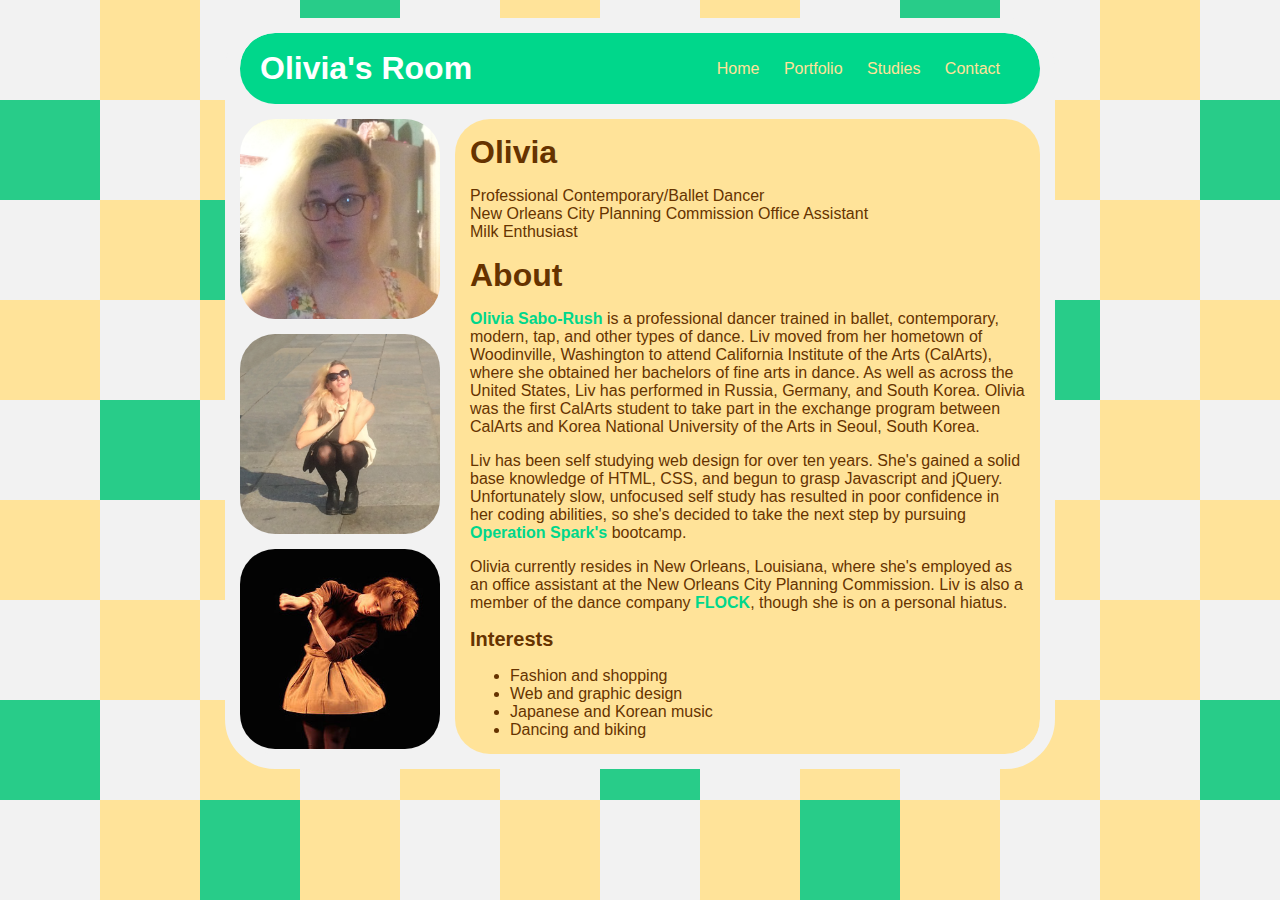
<file: index.html>
<!DOCTYPE html>
<html>
    <head>
        <title>Olivia's Room</title>
          <style>
            body {
                background: #ffe399 url("/back2.png");
                color: #663300;
                padding: 10px;
                font-family: arial;
            }
            header {
                font-size: 2em;
                font-weight: bold;
            }
            #all-contents {
                max-width: 800px;
                margin: auto;
                /*border:5px white solid;*/
                border:15px #f2f2f2 solid;
                border-radius:50px;
                overflow:hidden;
                background:#f2f2f2;
            }
            span {
                font-weight:bold;
                color:#00D78B;
            }

            /* navigation menu */
            nav {
                background: #00D78B;
                margin: 0 auto;
                /*margin-bottom:15px;*/
                display: flex;
                padding:10px 20px 10px 20px;
                border-radius:35px;
                vertical-align:middle;
            }
            nav header {
                display: flex;
                align-items: center;
                color: #fff;
                flex: 1;
            }
            nav ul {
                list-style-image: none;
                float:right;
                padding:0px;
                padding-left:50px;
            }
            nav li {
                display: inline-block;
                padding-right: 20px;
                vertical-align:middle;
            }
            nav a {
                text-decoration: none;
                color: #ffe399;
            }
            
            nav a:hover {
                color:#fff;
            }

            /* main container area beneath menu */
            main {
                background: #f2f2f2;
                display: flex;
                padding:inherit;
            }
            .sidebar {
                /*background: #ffe399;*/
                border-radius:35px;
                margin-right: 15px;
                padding: 0;
            }
            .sidebar ul {
                list-style-image: none;
                padding:0;
            }
            .sidebar li {
                display:block;
                height:200px;
                margin-top:15px;
            }
            .sidebar img {
                width: 200px;
                height:200px;
                border-radius:35px;
            }
            .imgs {
                margin:0;
            }
            .content {
                background: #ffe399;
                border-radius:35px;
                flex: 1;
                padding: 15px;
                margin-top:15px;
            }
            .interests header {
                font-size: 1.25em;
            }
            .interests ul {
                margin-bottom:0;
            }
        </style>
    </head>
    <body>
        <div id="all-contents">
            <nav>
                <header>Olivia's Room</header>
                <ul>
                    <li><a href="index.html">Home</a></li>
                    <li><a href="portfolio.html">Portfolio</a></li>
                    <li><a href="studies.html">Studies</a></li>
                    <li><a href="mailto:w.phrush@gmail.com">Contact</a></li>
                </ul>
            </nav>
            
            <main>
                <div class="sidebar">
                    <ul class="imgs">
                        <li><img src="/me1.png"></li>
                        <li><img src="/me2.png"></li>
                        <li><img src="/me3.png"></li>
                    </ul>
                        
                </div>
                
                <div class="content">
                    <header>Olivia</header>
                
                    <p>
                        Professional Contemporary/Ballet Dancer
                       <br> New Orleans City Planning Commission Office Assistant
                       <br> Milk Enthusiast
                    </p>
                    <header>About</header>
                    <p>
                        <span>Olivia Sabo-Rush</span> is a professional dancer trained in ballet, contemporary, modern, tap, and other types of dance. 
                        Liv moved from her hometown of Woodinville, Washington to attend California Institute of the Arts (CalArts), where she obtained her bachelors of fine arts in dance. 
                        As well as across the United States, Liv has performed in Russia, Germany, and South Korea. 
                        Olivia was the first CalArts student to take part in the exchange program between CalArts and Korea National University of the Arts in Seoul, South Korea.
                        <p>Liv has been self studying web design for over ten years. She's gained a solid base knowledge of HTML, CSS, and begun to grasp Javascript and jQuery. Unfortunately slow, unfocused self study has resulted in poor confidence in her coding abilities, so she's decided to take the next step by pursuing <span>Operation Spark's</span> bootcamp. 
                        <p>Olivia currently resides in New Orleans, Louisiana, where she's employed as an office assistant at the New Orleans City Planning Commission. Liv is also a member of the dance company <span>FLOCK</span>, though she is on a personal hiatus.
                    </p>
                    <section class="interests">
                        <header>Interests</header>
                        <ul>
                            <li>Fashion and shopping</li>
                            <li>Web and graphic design</li>
                            <li>Japanese and Korean music</li>
                            <li>Dancing and biking</li>
                        </ul>
                    </section>
                </div>
            </main>
        </div>
    </body>
</html>
</file>
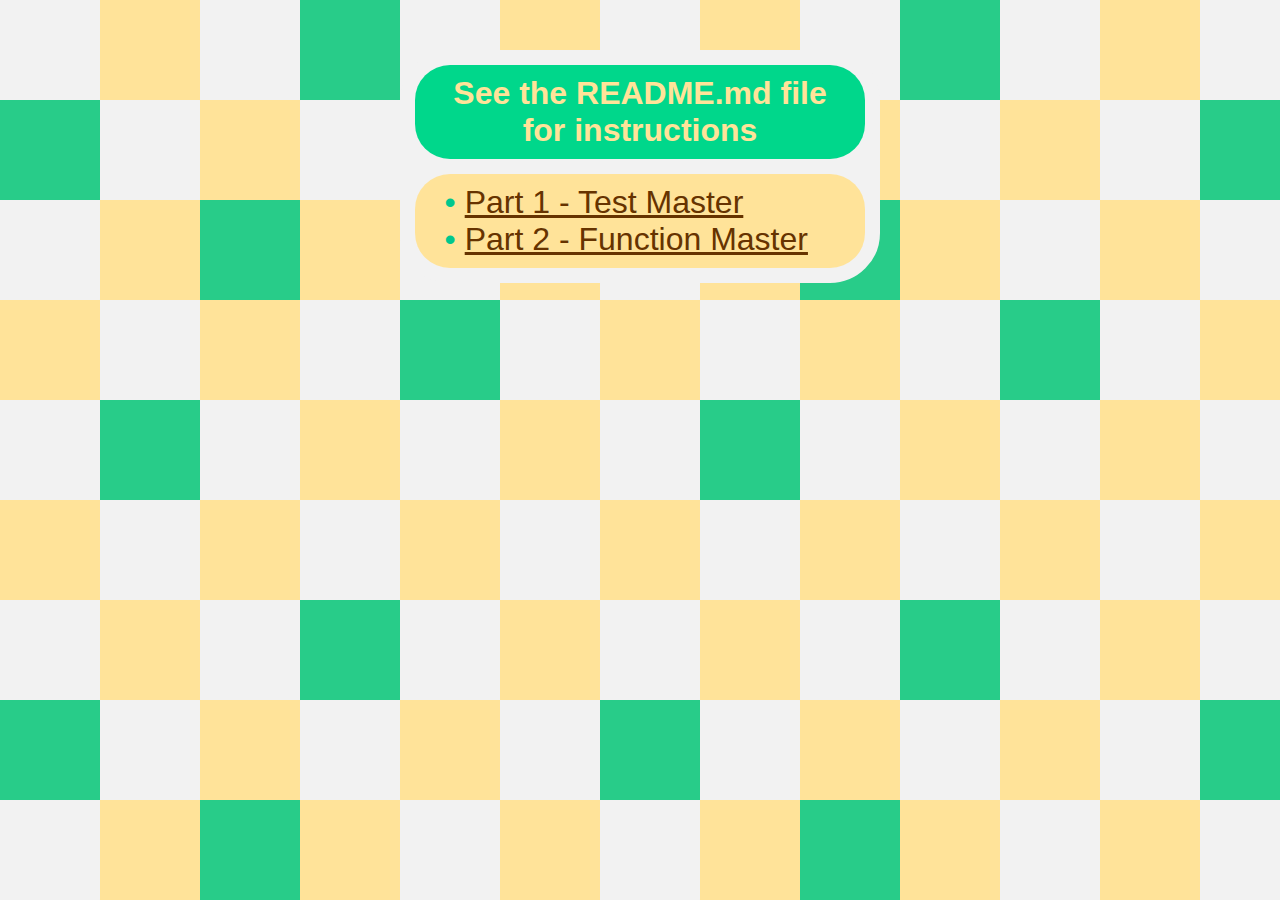
<file: projects/function-master/index.html>
<!doctype html>
<html>
    <head>
        <meta charset="utf-8">
        <title>Function Master</title>
        <meta name="description" content="Function Master: Learn to master the function">
        <style type="text/css">
            body {
                font-family:arial;
                background: #ffe399 url("/back2.png");
            }
            div {
                margin: 50px auto;
                border:15px #f2f2f2 solid;
                border-radius:50px;
                background:#f2f2f2;
                width:450px;
            }
            
            p{
                background: #00D78B;
                margin: 0 0 15px 0;
                /*margin-bottom:15px;*/
                display: flex;
                border-radius:35px;
                vertical-align:middle;
                font-size:2em;
                font-weight:bold;
                text-align:center;
                color:#ffe399;
                padding:10px 20px 10px 20px;
            }
            
            ul {
                /*list-style-image:url("https://upload.wikimedia.org/wikipedia/commons/7/73/Yes_check.gif");*/
                /*list-style:#00D78B;*/
                /*list-style: inside ;*/
                /*list-style-type:armenian;*/
                background: #ffe399;
                border-radius:35px;
                flex: 1;
                /*padding: 30px;*/
                margin:0;
                font-size:2em;
                list-style: none;
                /*padding:0;*/
                padding:10px 20px 10px 20px;
                }
                
            li { 
                padding-left: 1em; 
                text-indent: -.7em;
            }
            
            li:before {
                content: "• ";
                color: #00C78D ; /* or whatever color you prefer */
            }
            a {
                color:#663300;
            }
            a:hover {
                color:#00D78B;
            }
        </style>
    </head>
    <body>
        <div>
            <p>See the README.md file for instructions</p>
            <ul>
              <li><a href="test-master.html">Part 1 - Test Master</a></li>
              <li><a href="function-master.html">Part 2 - Function Master</a></li>
            </ul>
        </div>
    </body>
</html>
</file>
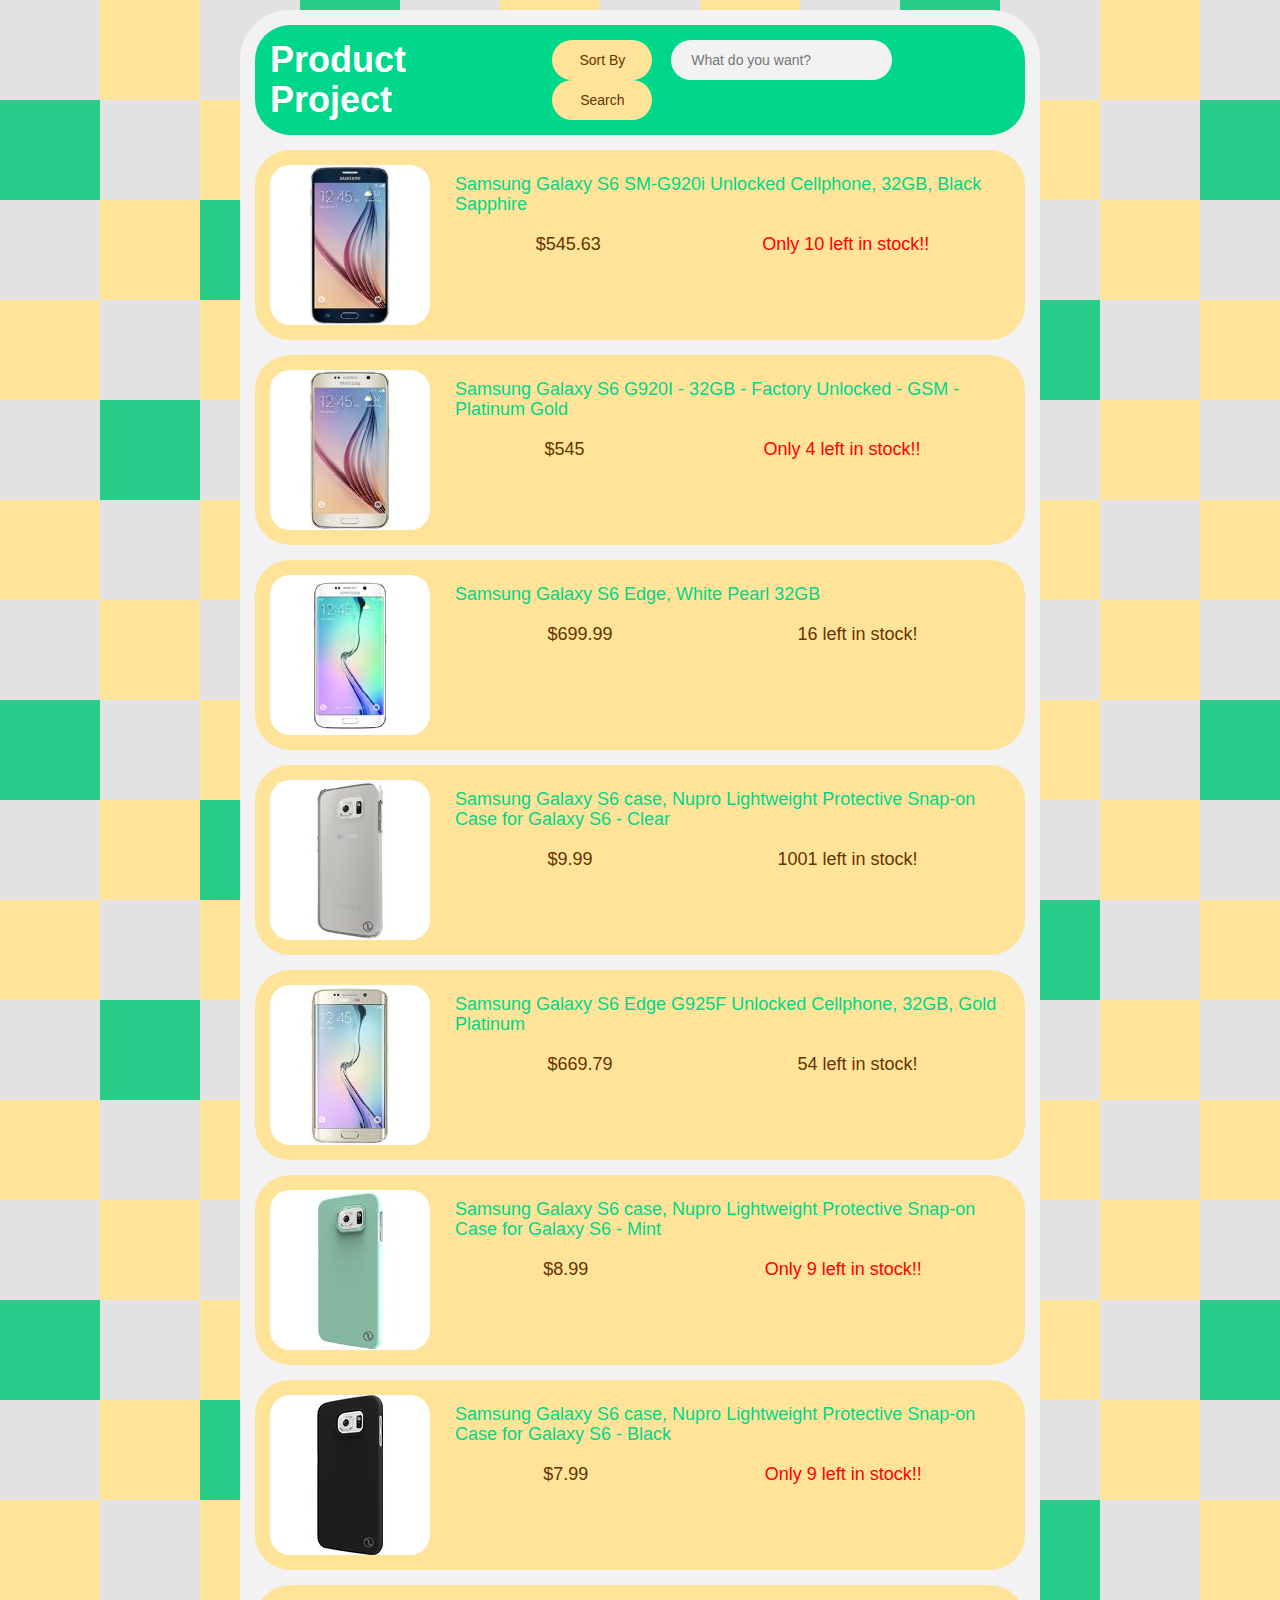
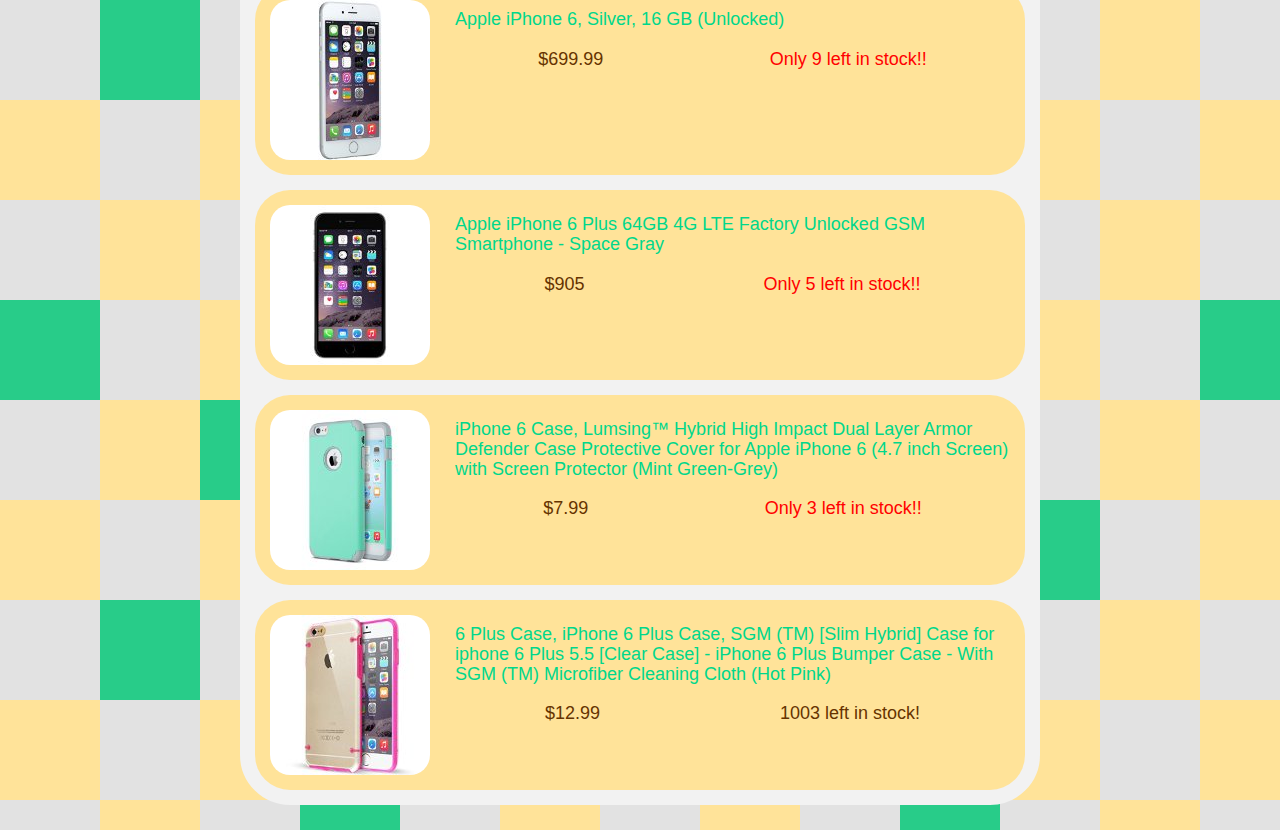
<file: projects/product-project/index.html>
<!DOCTYPE html>
<html>
    <head>
        <script src="bower_components/lodash/lodash.min.js"></script>
        <script src="bower_components/jquery/dist/jquery.min.js"></script>
        <link rel="stylesheet" href="bower_components/bootstrap/dist/css/bootstrap.min.css">
        <link rel="stylesheet" href="bower_components/bootstrap/dist/css/bootstrap-theme.min.css">
        <link rel="stylesheet" href="listing.css">
        <script src="bower_components/bootstrap/dist/js/bootstrap.min.js"></script>
        <script type="text/javascript" src="bower_components/notes/notes.js"></script>
        <script type="text/javascript" src="js/lib/spin.min.js"></script>
        <script type="text/javascript" src="js/view/pacifier.js"></script>
        <script type="text/javascript" src="js/products.js"></script>
        <title>Product Project</title>
    </head>
    <body>
        <div id="container" class="container">
            <nav>
                <h1>Product Project</h1>
                
                <div id="search">
                  <!--<div class="dropdown-div">-->
                    <button class="dropbtn">Sort By</button>
                    <div id="myDropdown" class="dropdown-content">
                        <a id="reset" class="type">All</a>
                    </div>
                  <!--</div>-->
                  <input type="text" id="search-box" placeholder="What do you want?"/>
                  <button type="search" id="search-btn">Search</button>
                </div>
            </nav>
            <main>
                <div id="lightBox">
                    
                </div>
                <div class="content">
                    
                </div>
            </main>
            
        </div>
        <script>
            $(function () {
                // window.opspark.notes.show();
            });
            $('.products').append($('<p>').text("test"))
            
            // $(document).ready(function() {
            //     $.getJSON('data/product.json', function (product) {
            //         console.log(product[0].image)
            //         var $product = $('<div>').addClass('product')
                    
            //         var $img = $('<img>').attr('src','img/product/thumbs/'+product[0].image) 
                    
            //         product.forEach(function(e,i,a) {
            //             $img.appendTo($product)
            //         })
                    
            //         $('.item-img img').attr('src','img/product/thumbs/'+product[0].image)
                    
            //         $img.appendTo($product)
                    
            //         $product.appendTo('.content')
                    
            //     }).fail(function() { console.log('getJSON on discography failed!'); });
            // })
        </script>
    </body>
</html>
</file>
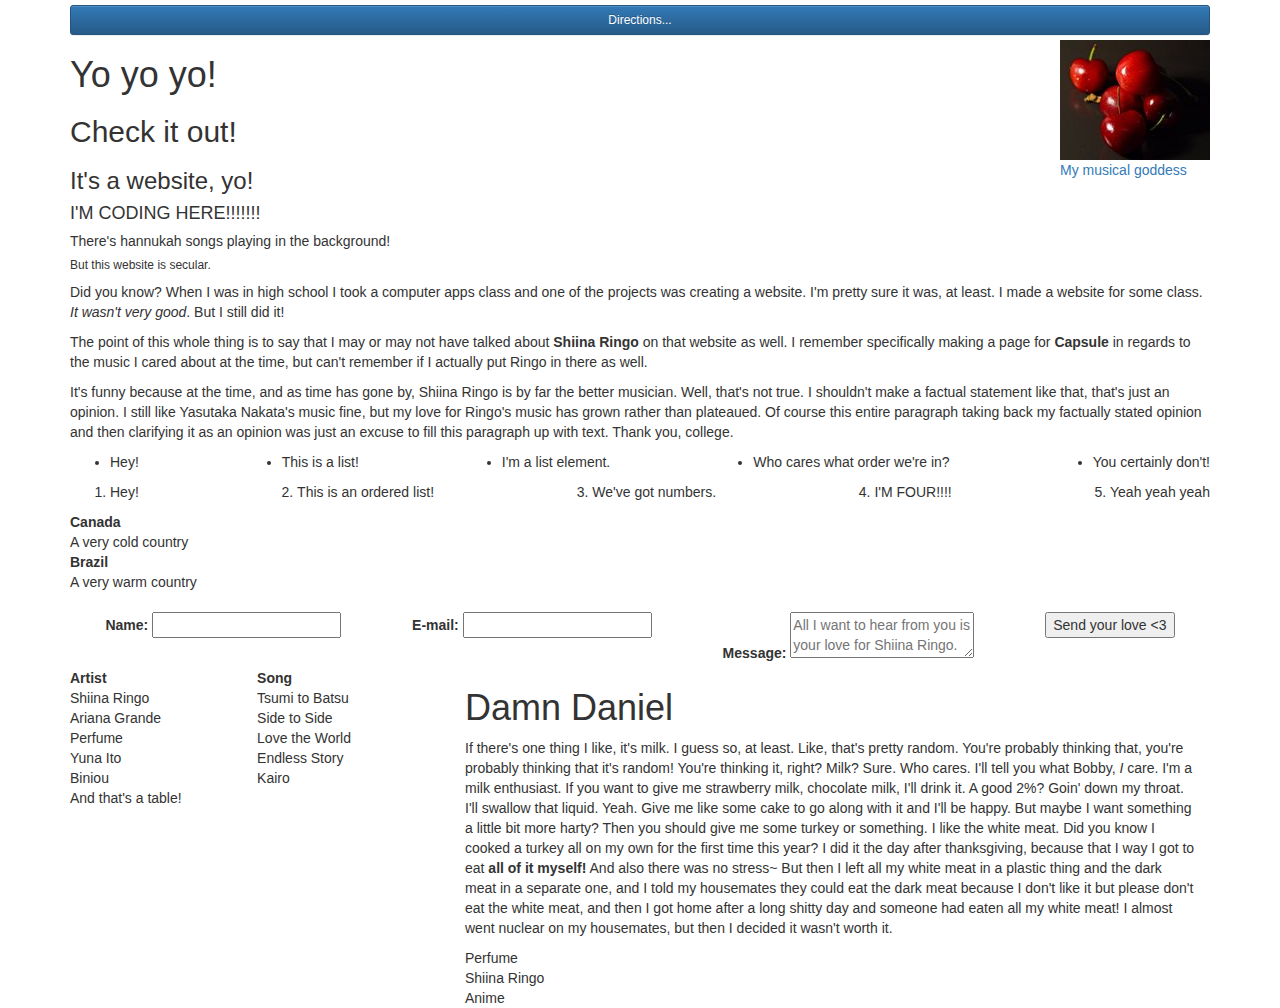
<file: projects/well-of-html/index.html>
<!DOCTYPE html>
<html>

<head>
    <script src="bower_components/jquery/dist/jquery.min.js"></script>
    <link rel="stylesheet" href="bower_components/bootstrap/dist/css/bootstrap.min.css">
    <link rel="stylesheet" href="bower_components/bootstrap/dist/css/bootstrap-theme.min.css">
    <link rel="stylesheet" href="css/custom.css" type="text/css" />
    <script src="bower_components/bootstrap/dist/js/bootstrap.min.js"></script>
    <script type="text/javascript" src="bower_components/notes/notes.js"></script>
    <title>A Well of HTML</title>
    <style type="text/css">
        
    </style>
</head>

<body>
    <div id="container" class="container">
        <!-- ALL YOUR MARKUP GOES BELOW HERE -->
        <div class="left">
            <img src="img/cherries.jpg"/>
            <br><a href="https://en.wikipedia.org/wiki/Ringo_Sheena">My musical goddess</a>
        </div>
        <h1>Yo yo yo!</h1>
        <h2>Check it out!</h2>
        <h3>It's a website, yo!</h3>
        <h4>I'M CODING HERE!!!!!!!</h4>
        <h5>There's hannukah songs playing in the background!</h5>
        <h6>But this website is secular.</h6>
        <p>Did you know? When I was in high school I took a computer apps class and one of the projects was creating a website. I'm pretty sure it was, at least. I made a website for some class. <i>It wasn't very good</i>. But I still did it!</p>
        <p>The point of this whole thing is to say that I may or may not have talked about <b>Shiina Ringo</b> on that website as well. I remember specifically making a page for <b>Capsule</b> in regards to the music I cared about at the time, but can't remember if I actually put Ringo in there as well.</p>
        <p>It's funny because at the time, and as time has gone by, Shiina Ringo is by far the better musician. Well, that's not true. I shouldn't make a factual statement like that, that's just an opinion. I still like Yasutaka Nakata's music fine, but my love for Ringo's music has grown rather than plateaued. Of course this entire paragraph taking back my factually stated opinion and then clarifying it as an opinion was just an excuse to fill this paragraph up with text. Thank you, college.</p>
        
        <ul>
            <li>Hey!</li>
            <li>This is a list!</li>
            <li>I'm a list element.</li>
            <li>Who cares what order we're in?</li>
            <li>You certainly don't!</li>
        </ul> 
        
        <ol>
            <li>Hey!</li>
            <li>This is an ordered list!</li>
            <li>We've got numbers.</li>
            <li>I'M FOUR!!!!</li>
            <li>Yeah yeah yeah</li>
        </ol> 
        
        <dl>
          <dt>Canada</dt>
          <dd>A very cold country</dd>
          <dt>Brazil</dt>
          <dd>A very warm country</dd>
        </dl>
        
        <form class="example-form">
            <div>
                <label for="name">Name:</label>
                <input type="text" id="name" />
            </div>
            <div>
                <label for="mail">E-mail:</label>
                <input type="email" id="mail" />
            </div>
            <div>
                <label for="msg">Message:</label>
                <textarea id="msg" placeholder="All I want to hear from you is your love for Shiina Ringo."></textarea>
            </div>
        
            <div class="button">
                <button type="submit">Send your love <3</button>
            </div>
        </form>
        
        <table class="col-md-4">
            <thead>
                <tr>
                    <th>Artist</th>
                    <th>Song</th>
                </tr>
            </thead>
            <tfoot>
                <tr>
                    <td colspan="2">And that's a table!</td>
                </tr>
            </tfoot>
            <tbody>
                <tr>
                    <td>Shiina Ringo</td>
                    <td>Tsumi to Batsu</td>
                </tr>
                <tr>
                    <td>Ariana Grande</td>
                    <td>Side to Side</td>
                </tr>
                <tr>
                    <td>Perfume</td>
                    <td>Love the World</td>
                </tr>
                <tr>
                    <td>Yuna Ito</td>
                    <td>Endless Story</td>
                </tr>
                <tr>
                    <td>Biniou</td>
                    <td>Kairo</td>
                </tr>
            </tbody>
        </table>
        
        <div class="col-md-8">
            <div class="shit"><h1>Damn Daniel</h1></div>
            <div class="milk"><p>If there's one thing I like, it's milk. I guess so, at least. Like, that's pretty random. You're probably thinking that, you're probably thinking that it's random! You're thinking it, right? Milk? Sure. Who cares. I'll tell you what Bobby, <i>I</i> care. I'm a milk enthusiast. If you want to give me strawberry milk, chocolate milk, I'll drink it. A good 2%? Goin' down my throat. I'll swallow that liquid. Yeah. Give me like some cake to go along with it and I'll be happy. But maybe I want something a little bit more harty? Then you should give me some turkey or something. I like the white meat. Did you know I cooked a turkey all on my own for the first time this year? I did it the day after thanksgiving, because that I way I got to eat <b>all of it myself!</b> And also there was no stress~ But then I left all my white meat in a plastic thing and the dark meat in a separate one, and I told my housemates they could eat the dark meat because I don't like it but please don't eat the white meat, and then I got home after a long shitty day and someone had eaten all my white meat! I almost went nuclear on my housemates, but then I decided it wasn't worth it.</p></div>
            <div class="perfume">Perfume</div>
            <div class="ringo">Shiina Ringo</div>
            <div class="anime">Anime</div>
        </div>
        
        <!-- ALL YOUR MARKUP GOES ABOVE HERE -->
    </div>
    <script>
        $(function () {
            window.opspark.notes.show();
        });
    </script>
</body>

</html>
</file>
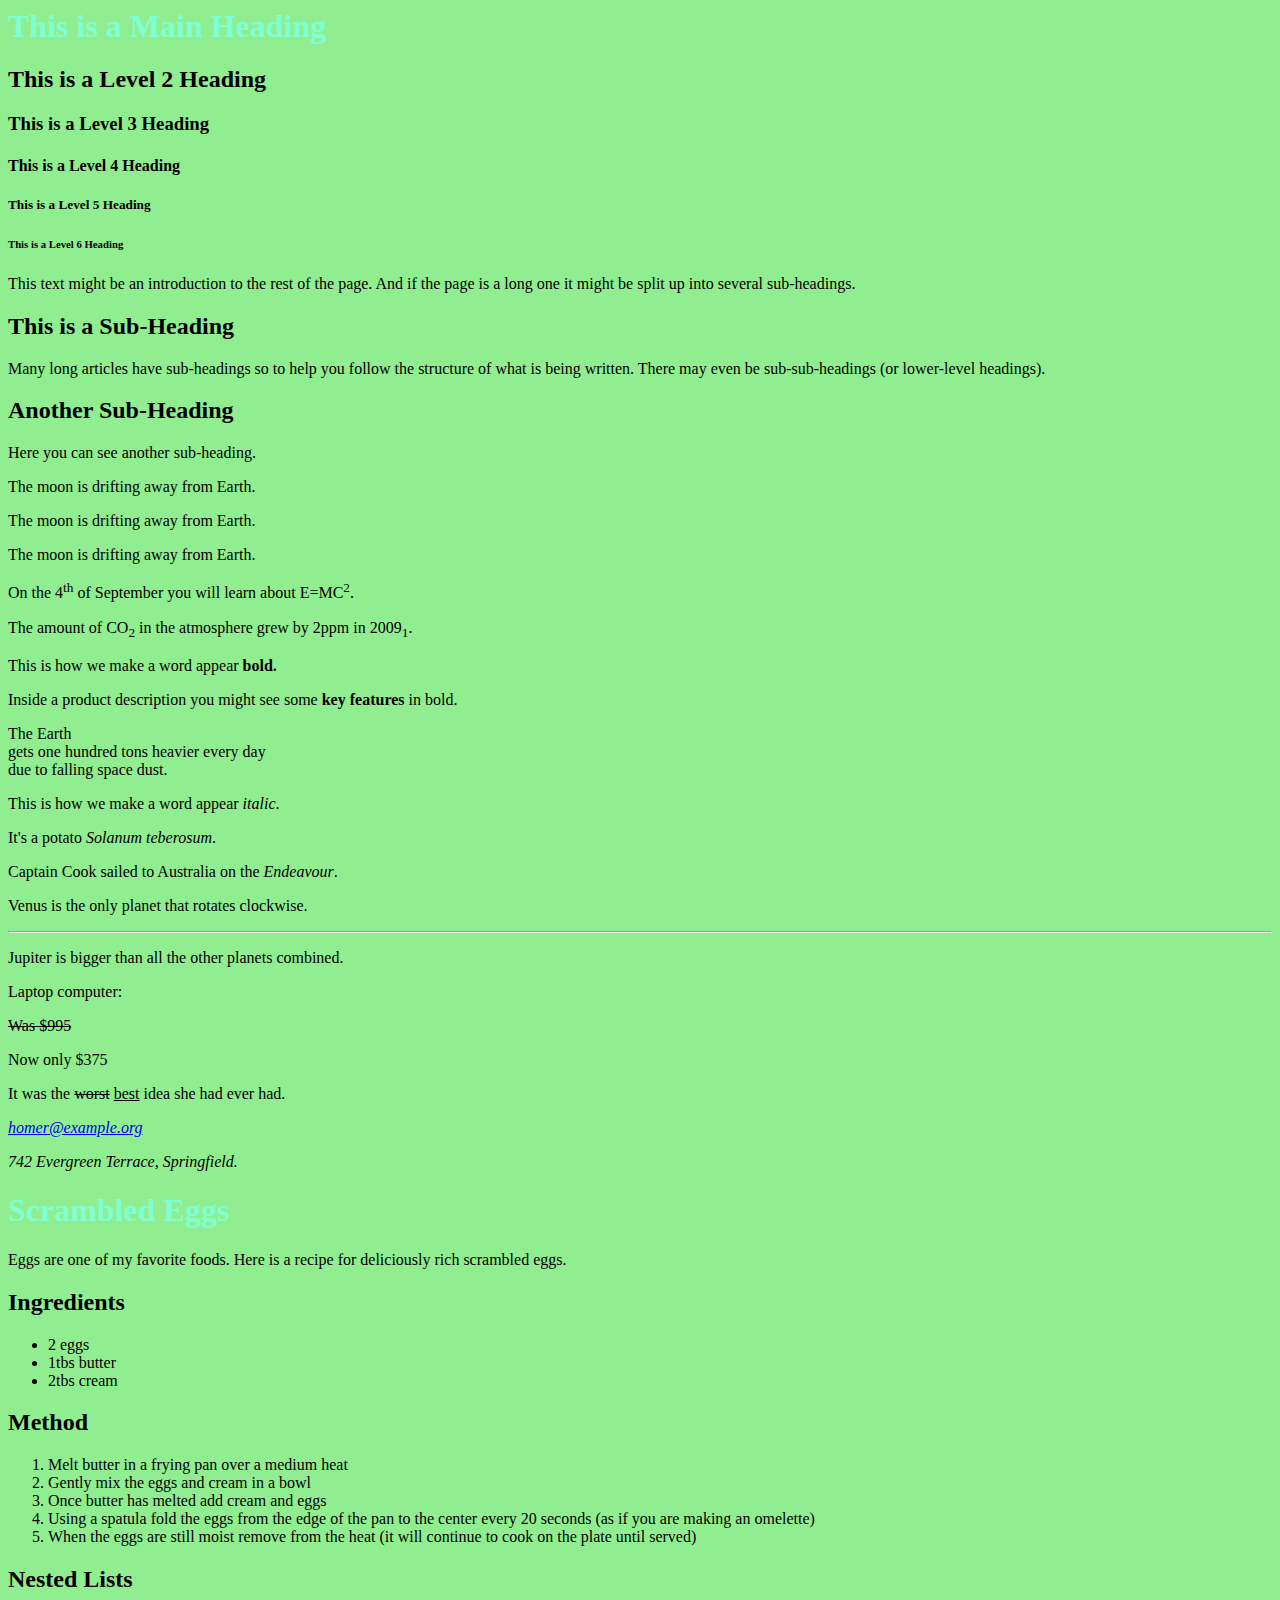
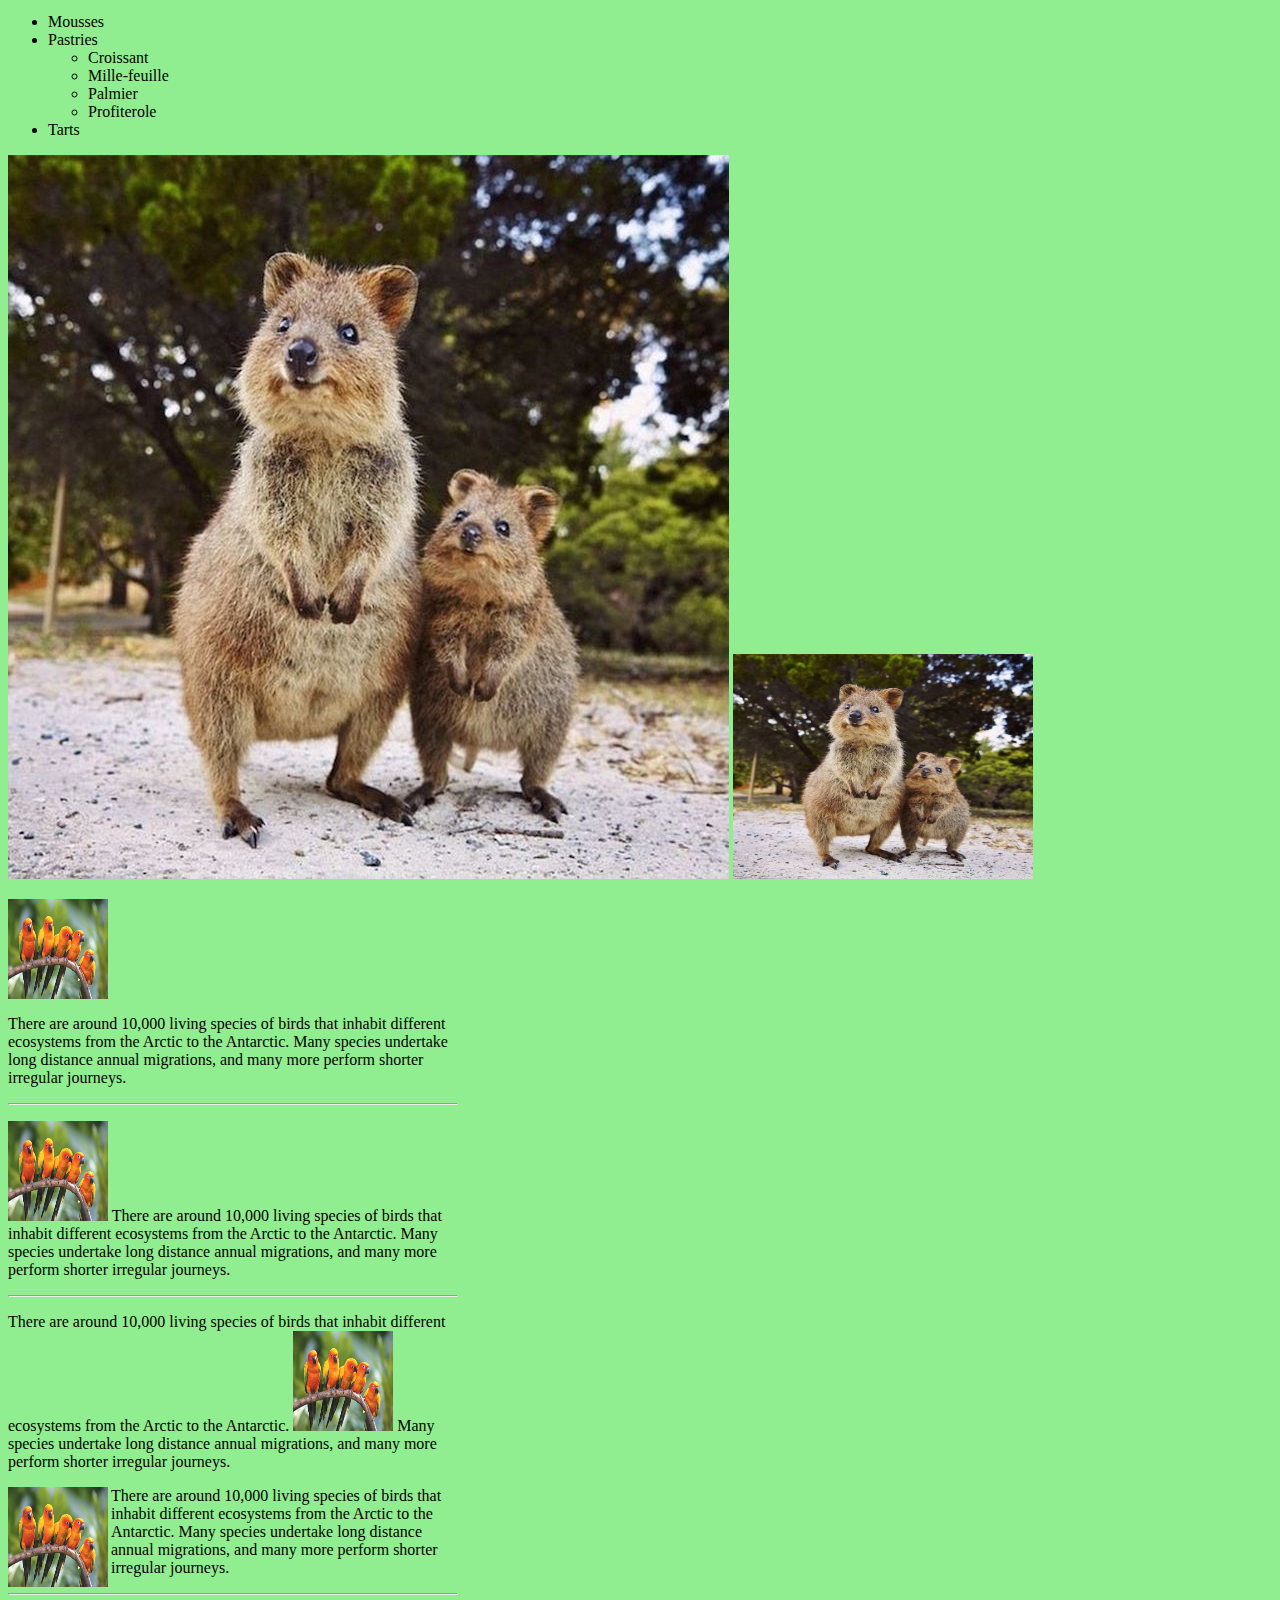
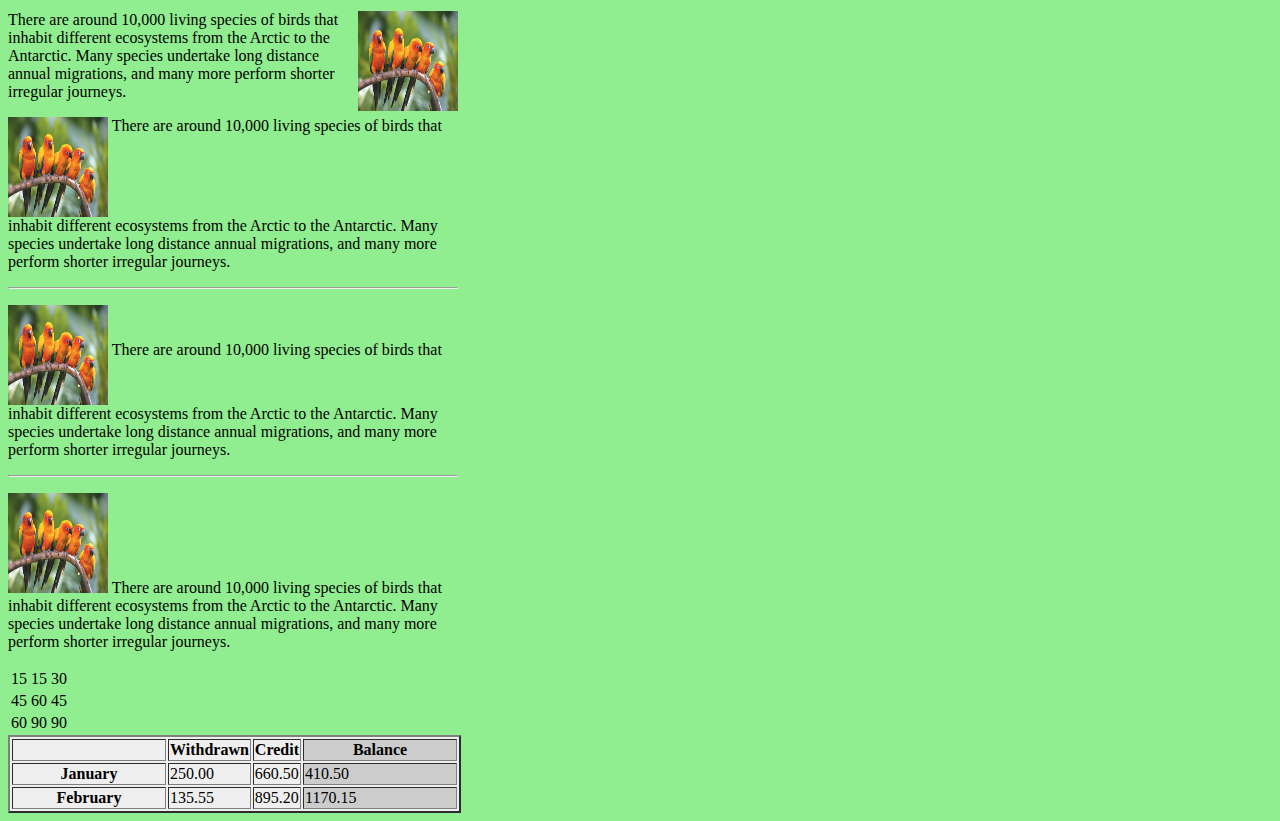
<file: projects/product-project/.notes/basic_html.html>
<html>
<head>
  <title>Code Garden</title>
  <style>
  body {
    background-color: lightgreen;
  }
  h1 {
    color: aquamarine;
  }
  </style>
</head>
<body>
  <h1>This is a Main Heading</h1>
  <h2>This is a Level 2 Heading</h2>
  <h3>This is a Level 3 Heading</h3>
  <h4>This is a Level 4 Heading</h4>
  <h5>This is a Level 5 Heading</h5>
  <h6>This is a Level 6 Heading</h6>

  <p>This text might be an introduction to the rest of the page. And if the page is a
    long one it might be split up into several sub-headings.</p>
    <h2>This is a Sub-Heading</h2>
    <p>Many long articles have sub-headings so to help you follow the structure of what
      is being written. There may even be sub-sub-headings (or lower-level headings).
    </p>
    <h2>Another Sub-Heading</h2>
    <p>Here you can see another sub-heading.</p>

    <p>The moon is drifting away from Earth.</p>
    <p>The moon        is drifting away from Earth.</p>
    <p>The moon is drifting away from
      
      Earth.</p>

      <p>On the 4<sup>th</sup> of September you will learn about E=MC<sup>2</sup>.</p>
      <p>The amount of CO<sub>2</sub> in the atmosphere grew by 2ppm in 2009<sub>1</sub>.</p>

      <p>This is how we make a word appear <b>bold.</b></p>
      <p>Inside a product description you might see some <b>key features</b> in bold.</p>

      <p>The Earth<br />gets one hundred tons heavier every day<br />due to falling space dust.</p>

      <p>This is how we make a word appear <i>italic</i>.</p>
      <p>It's a potato <i>Solanum teberosum</i>.</p>
      <p>Captain Cook sailed to Australia on the <i>Endeavour</i>.</p>

      <p>Venus is the only planet that rotates clockwise.</p>
      <hr />
      <p>Jupiter is bigger than all the other planets combined.</p>

      <p>Laptop computer:</p>
      <p><s>Was $995</s></p>
      <p>Now only $375</p>

      <p>It was the <del>worst</del> <ins>best</ins> idea she had ever had.</p>
      <address>
        <p><a href="mailto:homer@example.org">homer@example.org</a></p>
        <p>742 Evergreen Terrace, Springfield.</p>
      </address>
      <h1>Scrambled Eggs</h1>
      <p>Eggs are one of my favorite foods. Here is a recipe for deliciously rich scrambled eggs.</p>
      <h2>Ingredients</h2>
      <ul>
        <li>2 eggs</li>
        <li>1tbs butter</li>
        <li>2tbs cream</li>
      </ul>
      <h2>Method</h2>
      <ol>
        <li>Melt butter in a frying pan over a medium heat</li>
        <li>Gently mix the eggs and cream in a bowl</li>
        <li>Once butter has melted add cream and eggs</li>
        <li>Using a spatula fold the eggs from the edge of the pan to the center every 20 seconds (as if you are making an omelette)</li>
        <li>When the eggs are still moist remove from the heat (it will continue to cook on the plate until served)</li>
      </ol>


      <h2>Nested Lists</h2>
      <ul>
        <li>Mousses</li>
        <li>Pastries
          <ul>
            <li>Croissant</li>
            <li>Mille-feuille</li>
            <li>Palmier</li>
            <li>Profiterole</li>
          </ul>
        </li>
        <li>Tarts</li>
      </ul>
      <img src="images/quokka.jpg" alt="Quokka (Setonix brachyurus)" />
      <img src="images/quokka.jpg" alt="Quokka (Setonix brachyurus)" width="300" height="225" />
    </p>

    <!--  text wraps around images -->
    <div style="width:450">
      <img src="images/birds.jpg" alt="Bird" width="100" height="100" />
      <p>There are around 10,000 living species of birds that inhabit different ecosystems from the Arctic to the Antarctic. Many species undertake long distance annual migrations, and many more perform shorter irregular journeys.</p>
      <hr />
      <p><img src="images/birds.jpg" alt="Bird" width="100" height="100" /> There are around 10,000 living species of birds that inhabit different ecosystems from the Arctic to the Antarctic. Many species undertake long distance annual migrations, and many more perform shorter irregular journeys.</p>
      <hr />
      <p>There are around 10,000 living species of birds that inhabit different ecosystems from the Arctic to the Antarctic. <img src="images/birds.jpg" alt="Bird" width="100" height="100" /> Many species undertake long distance annual migrations, and many more perform shorter irregular journeys.</p>
    </div>

    <div style="width:450">
      <p><img src="images/birds.jpg" alt="Bird" width="100" height="100" align="left" />There are around 10,000 living species of birds that inhabit different ecosystems from the Arctic to the Antarctic. Many species undertake long distance annual migrations, and many more perform shorter irregular journeys.</p>
      <hr />
      <p><img src="images/birds.jpg" alt="Bird" width="100" height="100" align="right" />There are around 10,000 living species of birds that inhabit different ecosystems from the Arctic to the Antarctic. Many species undertake long distance annual migrations, and many more perform shorter irregular journeys.</p>
    </div>
    <div style="width:450">
      <p><img src="images/birds.jpg" alt="Bird" width="100" height="100" align="top" /> There are around 10,000 living species of birds that inhabit different ecosystems from the Arctic to the Antarctic. Many species undertake long distance annual migrations, and many more perform shorter irregular journeys.</p>
      <hr />
      <p><img src="images/birds.jpg" alt="Bird" width="100" height="100" align="middle" /> There are around 10,000 living species of birds that inhabit different ecosystems from the Arctic to the Antarctic. Many species undertake long distance annual migrations, and many more perform shorter irregular journeys.</p>
      <hr />
      <p><img src="images/birds.jpg" alt="Bird" width="100" height="100" align="bottom" /> There are around 10,000 living species of birds that inhabit different ecosystems from the Arctic to the Antarctic. Many species undertake long distance annual migrations, and many more perform shorter irregular journeys.</p>
    </div>

    <table>
      <tr>
        <td>15</td>
        <td>15</td>
        <td>30</td>
      </tr>
      <tr>
        <td>45</td>
        <td>60</td>
        <td>45</td>
      </tr>
      <tr>
        <td>60</td>
        <td>90</td>
        <td>90</td>
      </tr>
    </table>

    <table border="2" bgcolor="#efefef">
      <tr>
        <th width="150"></th>
        <th>Withdrawn</th>
        <th>Credit</th>
        <th width="150" bgcolor="#cccccc">Balance</th>
      </tr>
      <tr>
        <th>January</th>
        <td>250.00</td>
        <td>660.50</td>
        <td bgcolor="#cccccc">410.50</td>
      </tr>
      <tr>
        <th>February</th>
        <td>135.55</td>
        <td>895.20</td>
        <td bgcolor="#cccccc">1170.15</td>
      </tr>
    </table>

    <script>
    // alert(1);
    // alert(3 + 5);
    // alert( (3 + 5) * 3 );

    </script>
  </body>
  </html>
</file>
<file: projects/well-of-html/css/custom.css>
.example-form {
    display:flex;
        /*align-items: baseline;*/
    justify-content:space-around;
}

ol, ul {
    display:flex;
        /*align-items: baseline;*/
    justify-content:space-between;
}

.left {
    float:right;
    display:block;
}
</file>
<file: projects/product-project/listing.css>
.lightBox {
    position:fixed;
    top:50px;
    left:50%;
    transform: translate(-50%, 0);
    border:#e2e2e2 solid 15px;
    border-radius:35px;
    background:#ffe399;
    padding:15px;
    display: flex;
    /*height:300px;*/
    width:700px;
}

.lightBox h3 {
    color:#00D78B;
    font-weight: bold;
    width:85%;
}

.lightBox h4 {
    color:#ffe399;
    background:#00D78B;
    border-radius: 15px;
    padding:10px;
    padding-left: 25px;
}

.closer {
    position: absolute;
    right: 15px;
    padding:10px !important;
    margin:0px;
    height:40px;
    width:40px;
    text-align:center;
    cursor: default;
}

.lightBox ul {
    padding-left: 20px;
}

.colorList {
    background:red;
    display: inline-block;
    width:50%;
}

.imgContainer {
    height:250px;
    width:300px;
    background:#fff;
    overflow: hidden;
    margin-right: 25px;
    border-radius:35px;
}

.lightBox-img{
    border-radius:35px;
    height:250px;
    padding:5px;
    position:relative;
    left:50%;
    transform: translate(-50%, 0);
}

body {
    background: #e2e2e2 url("/back3.png");
    color: #663300;
    padding: 10px;
    font-family: arial;
}

.h1, .h2, .h3, h1, h2, h3 {
    font-weight: bold;
    margin-top:10px;
}

.listing {
    /*width:500px;*/
    background:#ffe399;
    padding:15px;
    display: flex;
    margin-top:15px;
    border-radius:35px;
}

.listing a {
    cursor: pointer;
    font-weight: bold;
    color:#00D78B;
}

.item-img{
    /*float:left;*/
    margin-right: 25px; 
    height:160px;
    border-radius:20px;
    cursor: pointer;
}

.item-content {
    width:100%;
}

.second-row {
    display:flex;
    justify-content: space-around;
}

/*.item-content{*/
/*    float:right;*/
/*}*/

#container {
    max-width:800px;
    border:15px solid #f2f2f2;
    background:#f2f2f2;
    padding:0;
    border-radius:50px;
    margin-bottom: 15px;
}

#btnDirections {
    display:none;
}

nav {
    display:flex;
    justify-content: space-between;
    align-items: center;
    background:#00D78B;
    padding: 15px;
    border-radius:35px;
}

/* Dropdown Button */
button {
    background-color: #ffe399;
    color: #663300;
    cursor: pointer;
    margin-left: 15px;
    padding:10px 20px;
    border-radius:20px;
    border:none;
    width: 100px;
}

nav input {
    margin-left: 15px;
    padding:10px 20px;
    border:none;
    background:#f2f2f2;
    border-radius:20px;
    /*width: 150px;*/
}

/* Dropdown button on hover & focus */
.buttonNew, button:hover, button:focus {
    background-color: #00D78B;
    padding:5px 15px;
    border:5px solid #ffe399;
}

h1 {
    margin:0;
    color:#fff;
    font-weight: bold;
}

/* The container <div> - needed to position the dropdown content */
.dropdown {
    position: relative;
    display: inline-block;
}

/* Dropdown Content (Hidden by Default) */
.dropdown-content {
    display: none;
    z-index:10000000000;
    margin-left: 15px;
    position: absolute;
    background:none;
    box-shadow: none;
    /*width:100%;*/
    justify-content: space-around;
}

.dropdown-content .type {
    margin: 5px 15px 0px 15px;
    background: #e2e2e2;
    border-radius: 20px;
    /*list-style: none;*/
    padding: 10px;
    width:70px;
    justify-content: space-around;
    text-align: center;
}

/* Links inside the dropdown */
.dropdown-content .type {
    display: block;
}

/* Show the dropdown menu (use JS to add this class to the .dropdown-content container when the user clicks on the dropdown button) */
.show {display:block;}
</file>
